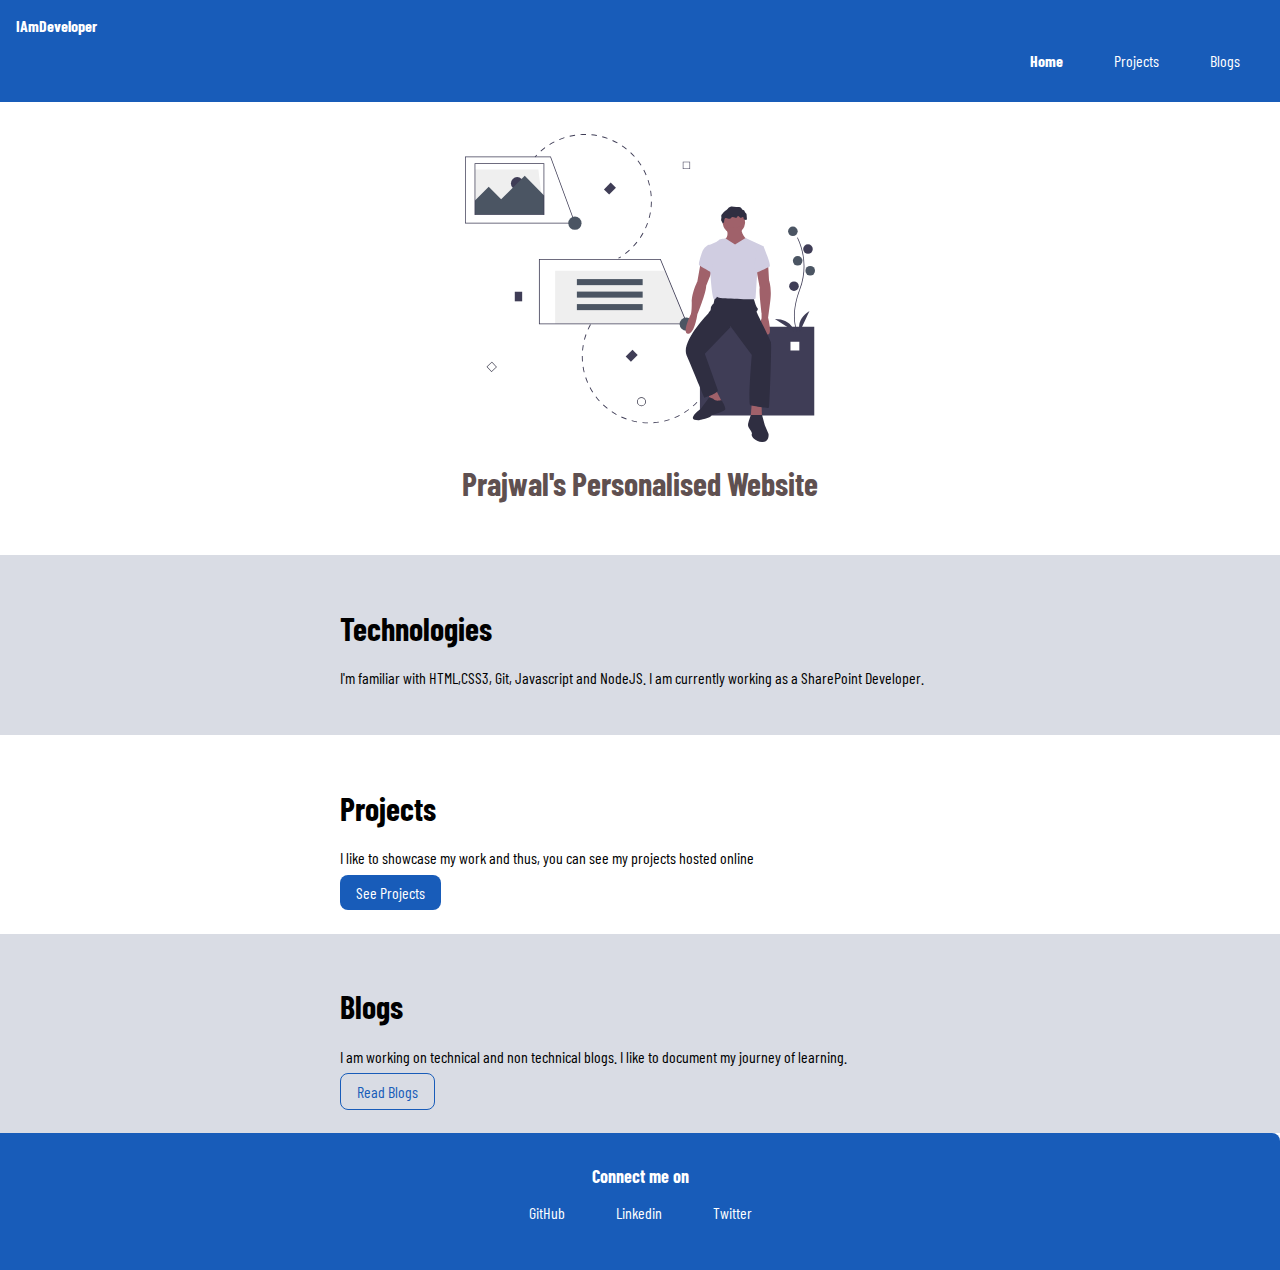
<file: index.html>
<!DOCTYPE html>
<html lang="en">
<head>
    <meta charset="UTF-8">
    <meta http-equiv="X-UA-Compatible" content="IE=edge">
    <meta name="viewport" content="width=device-width, initial-scale=1.0">
    <title>Home | Prajwal</title>
    <link href="/style.css" rel="stylesheet"/>
</head>
<body>
    <nav class="navigation">
        <div class="nav-brand">IAmDeveloper</div>
        <ul class="list-non-bullet nav-pills">
            <li class="list-item-inline">
                <a href="/" class="link link-active">Home</a>
            </li>
            <li class="list-item-inline">
                <a href="/projects.html" class="link">Projects</a>
            </li>
            <li class="list-item-inline">
                <a href="/blogs.html"class="link">Blogs</a>
            </li>
        </ul>
    </nav>

    <header class="hero">
        <img class="hero-img" src="images/hero.svg" />
        <h1 class="hero-heading">Prajwal's Personalised Website<span class="heading-inverted"></span> </h1>
    </header>

    <section class="section ow">
        <div class="container container-center">
        <h1>Technologies</h1>
        <p>I'm familiar with HTML,CSS3, Git, Javascript and NodeJS. 
            I am currently working as a SharePoint Developer.</p>
    </div>
    </section>

    <section class="section">
        <div class="container container-center">
        <h1>Projects</h1>
        <p>I like to showcase my work and thus, you can see my projects hosted online</p>
        <a href="projects.html" class="link link-primary">See Projects</a>
    </div>
    </section>

    <section class="section ow">
        <div class="container container-center">
        <h1>Blogs</h1>
        <p>I am working on technical and non technical blogs. I like to document my journey of learning.</p>
        <a href="blogs.html" class="link link-secondary">Read Blogs</a>
    </div>
    </section>


    

    <footer class="footer">
        <div class="footer-header">Connect me on</div>
        <ul class="social-links">
            <li class="list-item-inline">
                <a href="https://github.com/prajwlshettycode" class="link">GitHub</a>
            </li>
            <li class="list-item-inline">
                <a href="https://www.linkedin.com/in/prajwal-shetty-338666148/" class="link">Linkedin</a>
            </li>
            <li class="list-item-inline">
                <a href="https://www.Twitter.com/prajwlshetty"class="link">Twitter</a>
            </li>
        </ul>

        
    </footer>


</body>
</html>
</file>
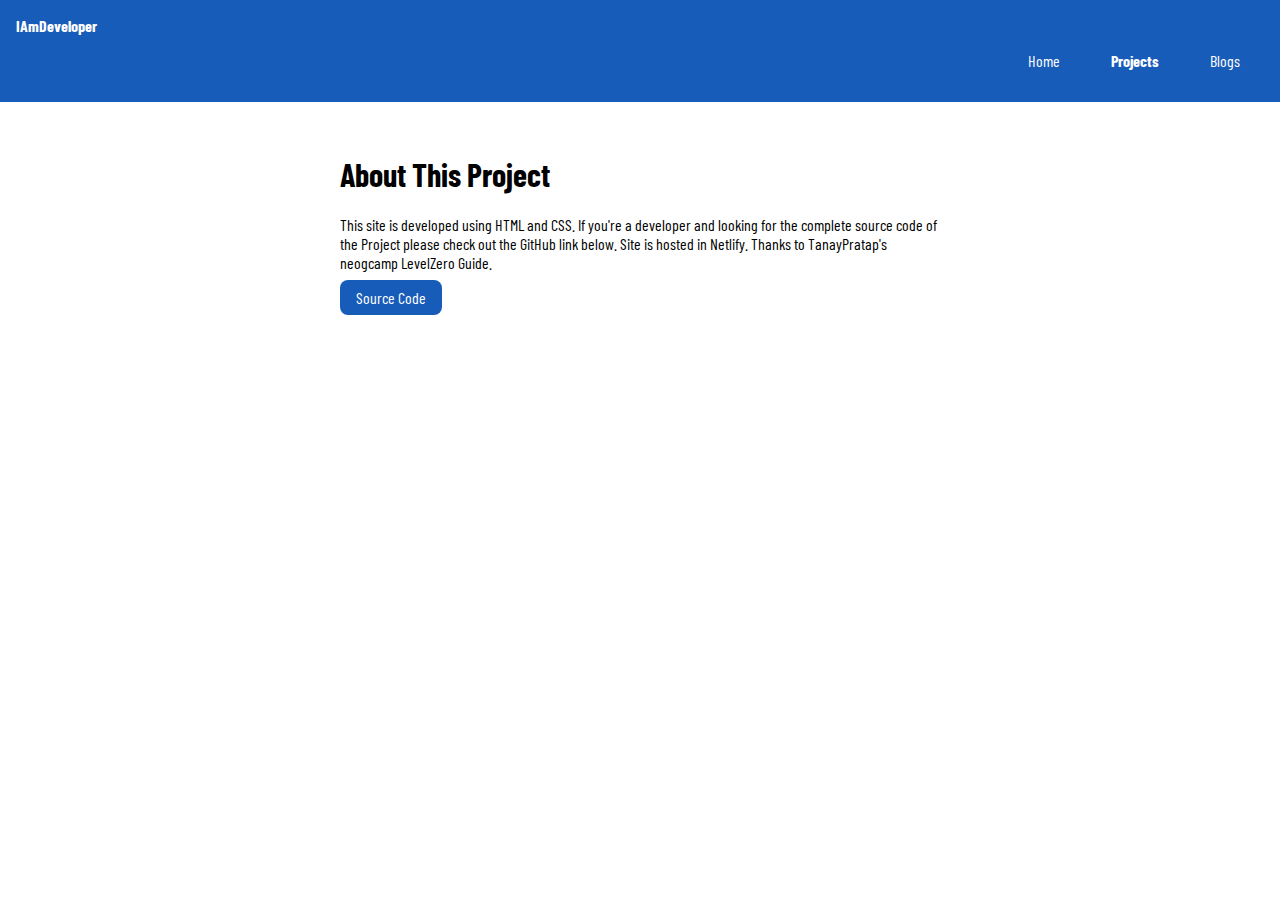
<file: aboutThisProject.html>
<!DOCTYPE html>
<html lang="en">
<head>
    <meta charset="UTF-8">
    <meta http-equiv="X-UA-Compatible" content="IE=edge">
    <meta name="viewport" content="width=device-width, initial-scale=1.0">
    <title>AboutThisProject</title>
    <link href="style.css" rel="stylesheet">
</head>
<body>
    <nav class="navigation">
        <div class="nav-brand">IAmDeveloper</div>
        <ul class="list-non-bullet nav-pills">
            <li class="list-item-inline">
                <a href="/" class="link">Home</a>
            </li>
            <li class="list-item-inline">
                <a href="/projects.html" class="link link-active">Projects</a>
            </li>
            <li class="list-item-inline">
                <a href="/blogs.html"class="link">Blogs</a>
            </li>
        </ul>
    </nav>

    <section class="section">
        <div class="container container-center">
        <h1>About This Project</h1>
        <p>This site is developed using HTML and CSS.
            If you're a developer and looking for the complete source code of the Project please check out the GitHub link below.
            Site is hosted in Netlify.

            Thanks to TanayPratap's neogcamp LevelZero Guide.
        </p>
        <a href="https://github.com/prajwlshettycode/neogcamp-lesson-3" class="link link-primary">Source Code</a>
            
    </div>
    </section>

</body>
</html>
</file>
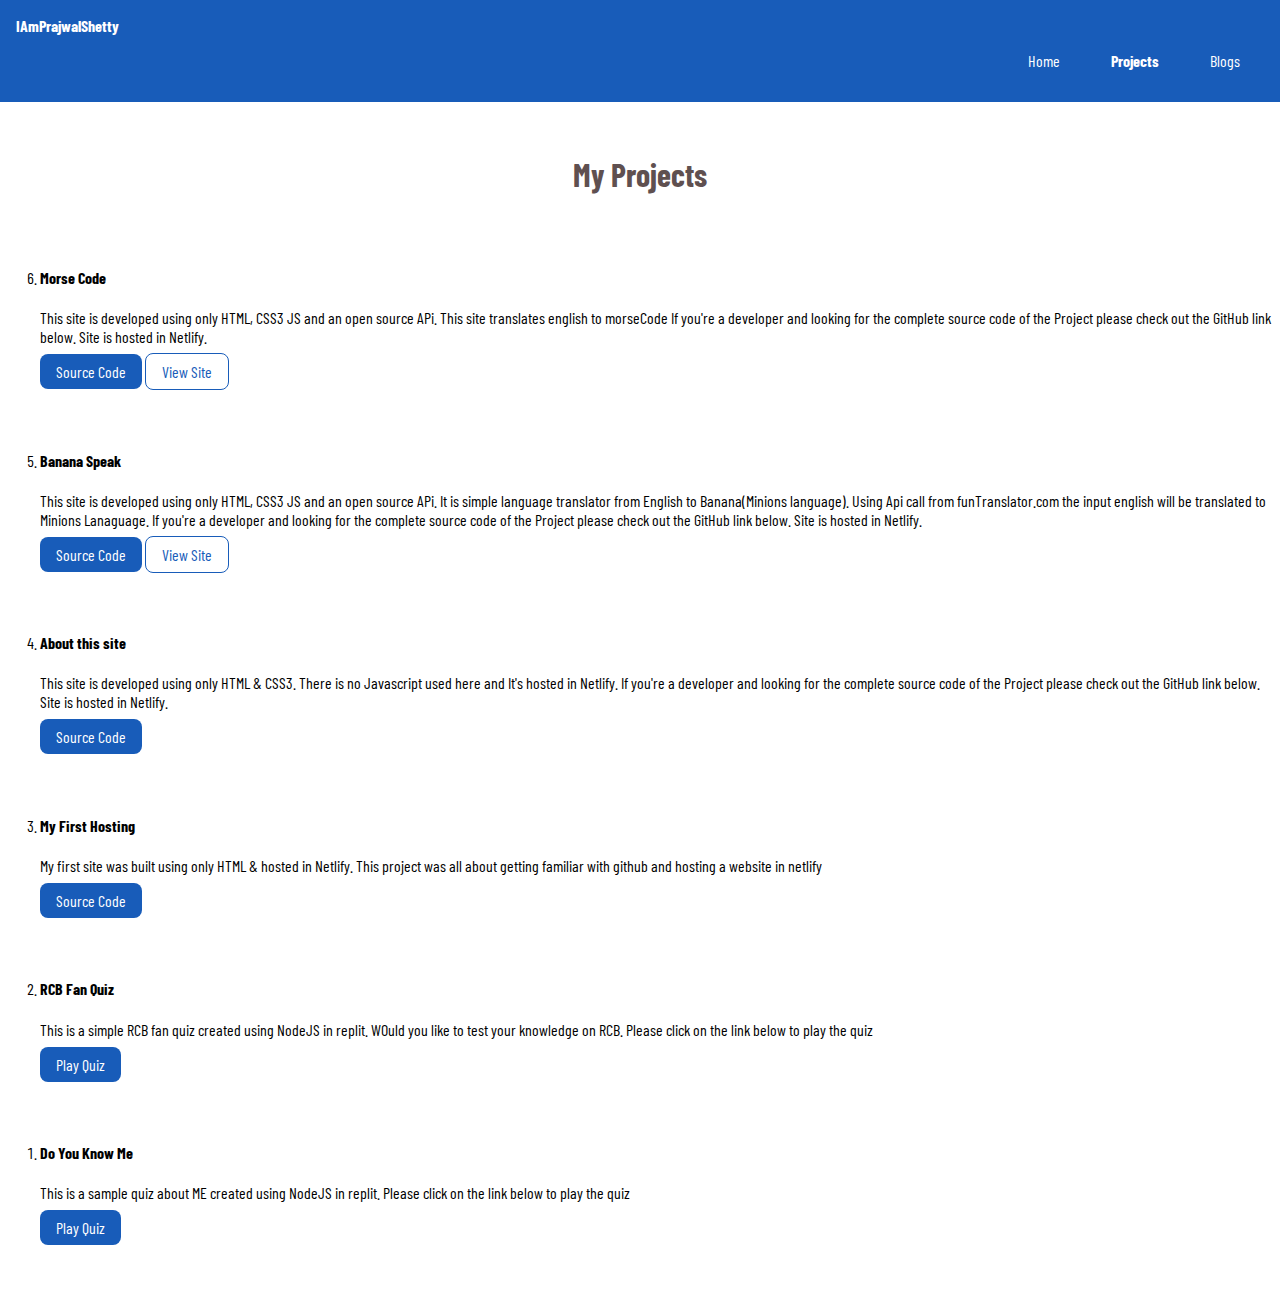
<file: projects.html>
<!DOCTYPE html>
<html lang="en">
<head>
    <meta charset="UTF-8">
    <meta http-equiv="X-UA-Compatible" content="IE=edge">
    <meta name="viewport" content="width=device-width, initial-scale=1.0">
    <title>Projects</title>
    <link href="style.css" rel="stylesheet">
</head>
<body>
    <nav class="navigation">
        <div class="nav-brand">IAmPrajwalShetty</div>
        <ul class="list-non-bullet nav-pills">
            <li class="list-item-inline">
                <a href="/" class="link">Home</a>
            </li>
            <li class="list-item-inline">
                <a href="/projects.html" class="link link-active">Projects</a>
            </li>
            <li class="list-item-inline">
                <a href="/blogs.html"class="link">Blogs</a>
            </li>
        </ul>
    </nav>

        
    <header class="hero">
        <h1 class="hero-heading">My Projects</h1>
    </header>

    <ol reversed>
        

        <li class="list-item">
            <h4>Morse Code</h4> 
            <p>This site is developed using only HTML, CSS3 JS and an open source APi. This site translates english to morseCode
                If you're a developer and looking for the complete source code of the Project please check out the GitHub link below.
                Site is hosted in Netlify.
            </p>
            <a href="https://github.com/prajwlshettycode/EnglishToMorseCode" class="link link-primary">Source Code</a>
            <a href="https://englishtomorse.netlify.app" class="link link-secondary">View Site</a>
        </li>

        <li class="list-item">
            <h4>Banana Speak</h4> 
            <p>This site is developed using only HTML, CSS3 JS and an open source APi. It is simple language translator from English to Banana(Minions language). Using Api call from funTranslator.com the input english will be translated to Minions Lanaguage.
                If you're a developer and looking for the complete source code of the Project please check out the GitHub link below.
                Site is hosted in Netlify.
            </p>
            <a href="https://github.com/prajwlshettycode/neogcamp-banana-speak" class="link link-primary">Source Code</a>
            <a href="https://funbanana.netlify.app" class="link link-secondary">View Site</a>
        </li>
        
        <li class="list-item">
            <h4>About this site</h4> 
            <p>This site is developed using only HTML & CSS3. There is no Javascript used here and It's hosted in Netlify.
                If you're a developer and looking for the complete source code of the Project please check out the GitHub link below.
                Site is hosted in Netlify.
            </p>
            <a href="https://github.com/prajwlshettycode/neogcamp-lesson-3" class="link link-primary">Source Code</a>
        </li>

        <li class="list-item">
            <h4>My First Hosting</h4> 
            <p>My first site was built using only HTML & hosted in Netlify. This project was all about getting familiar with github and hosting a website in netlify</p>
            <a href="https://github.com/prajwlshettycode/DemoWebsite1" class="link link-primary">Source Code</a>
        </li>

        <li class="list-item">
            <h4>RCB Fan Quiz</h4> 
            <p>This is a simple RCB fan quiz created using NodeJS in replit. WOuld you like to test your knowledge on RCB. Please click on the link below to play the quiz</p>
            <a href="https://replit.com/@prajwlshetty/RCBQuiz" class="link link-primary">Play Quiz</a>
        </li>

        <li class="list-item">
            <h4>Do You Know Me</h4> 
            <p>This is a sample quiz about ME created using NodeJS in replit. Please click on the link below to play the quiz</p>
            <a href="https://replit.com/@prajwlshetty/DoYouKnowMe" class="link link-primary">Play Quiz</a>
        </li>

        
    </ol>


</body>
</html>
</file>
<file: style.css>
@import url('https://fonts.googleapis.com/css2?family=Barlow+Condensed:wght@400;700&family=Dancing+Script:wght@400;700&display=swap');

:root{
    --primary-color: #185cb9;
    --dark-gray: rgb(95, 80, 80);
    --off-white: rgb(217, 220, 228);
    
    
}

body {
    font-family: 'Barlow Condensed', sans-serif;
    margin: 0px;
}

hr{
    margin: 2rem 0rem;
}
.container {
    padding-left: 1rem;
    padding-right: 1rem;
    
}

.container-center {
    max-width: 600px;
    margin: auto;
}

/** links **/

.link {
    text-decoration: none;
    padding: 0.5rem 1rem;
   
}

.link-primary{
    background-color: var(--primary-color);
    border-radius: 0.5rem;
    color: white;
}

.link-secondary{
    color: var(--primary-color);
    border-radius: 00.5rem;
    border: 1px solid var(--primary-color);

}

/** Lists **/
.list-non-bullet {
    list-style: none;
}

.list-item-inline{
    display: inline;
    padding: 0rem 0.5rem;
}

.list-item {
    padding-bottom: 3rem;
}

/** navigations **/

.navigation{
    background-color: var(--primary-color);
    color: white;
    padding: 1rem;
}

.navigation .link{
    color: white;
}

.navigation .nav-pills{
    text-align: right;
}

.navigation .nav-brand{
    font-weight: bold;
}

.navigation .link-active{
    font-weight: bold;
}

/** image and heading**/

.hero{
    padding: 2rem;
}

.hero .hero-img{
    max-width: 350px;
    display: block;
    margin: auto;
}

.hero .hero-heading{
    color: var(--dark-gray);
    text-align: center;
}

.hero .hero-heading .heading-inverted{
    color: var(--primary-color);
}

/**sections **/

.section{
    padding: 2rem;
}

.section h1{
    text-align: centre;
}

.ow{
    background-color: var(--off-white);
}

/** footer **/

.footer{
    background-color: var(--primary-color);
    padding: 2rem 0rem;
    text-align: center;
    color: white;
    border-top-right-radius: 00.5rem;
}

.footer .footer-header{
    font-weight: bold;
    font-size: large;
}

.footer .link{
    color: white;
}

.footer ul{
    padding-inline-start: 0px;

}
</file>
